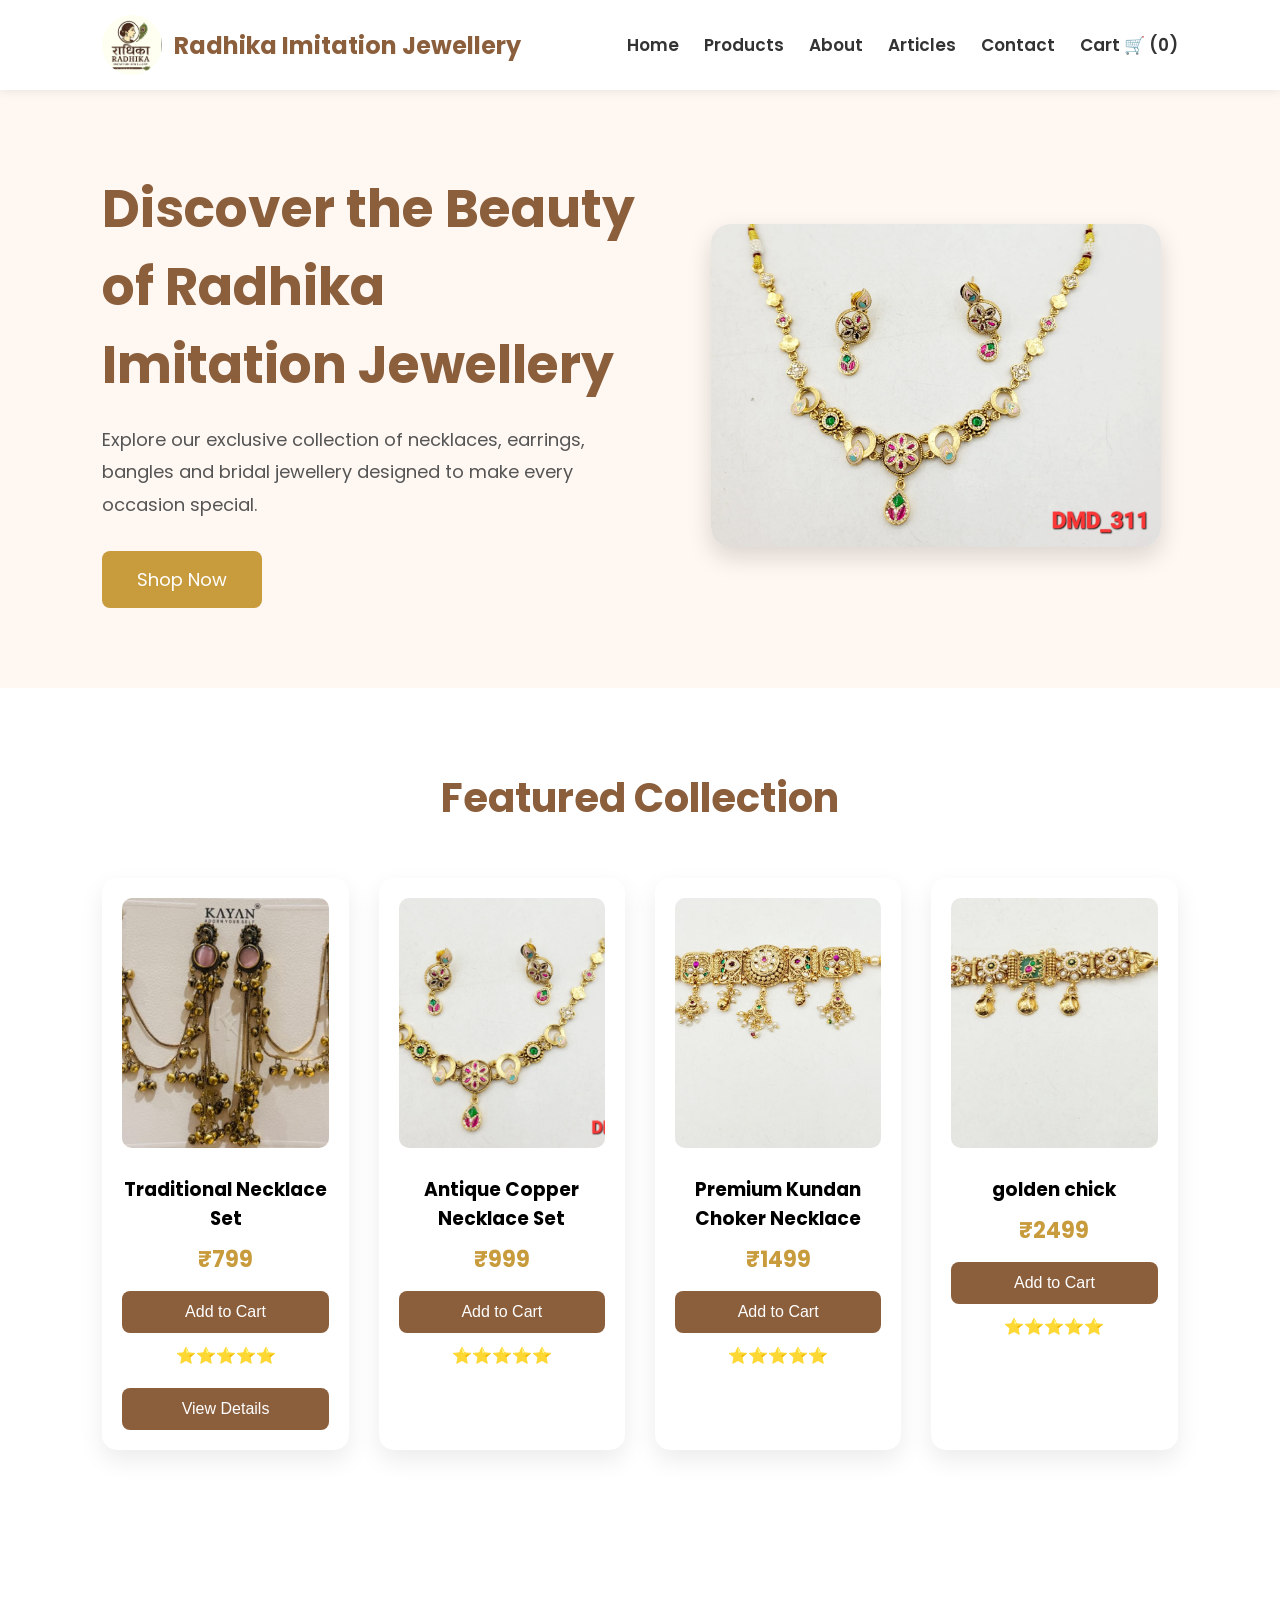
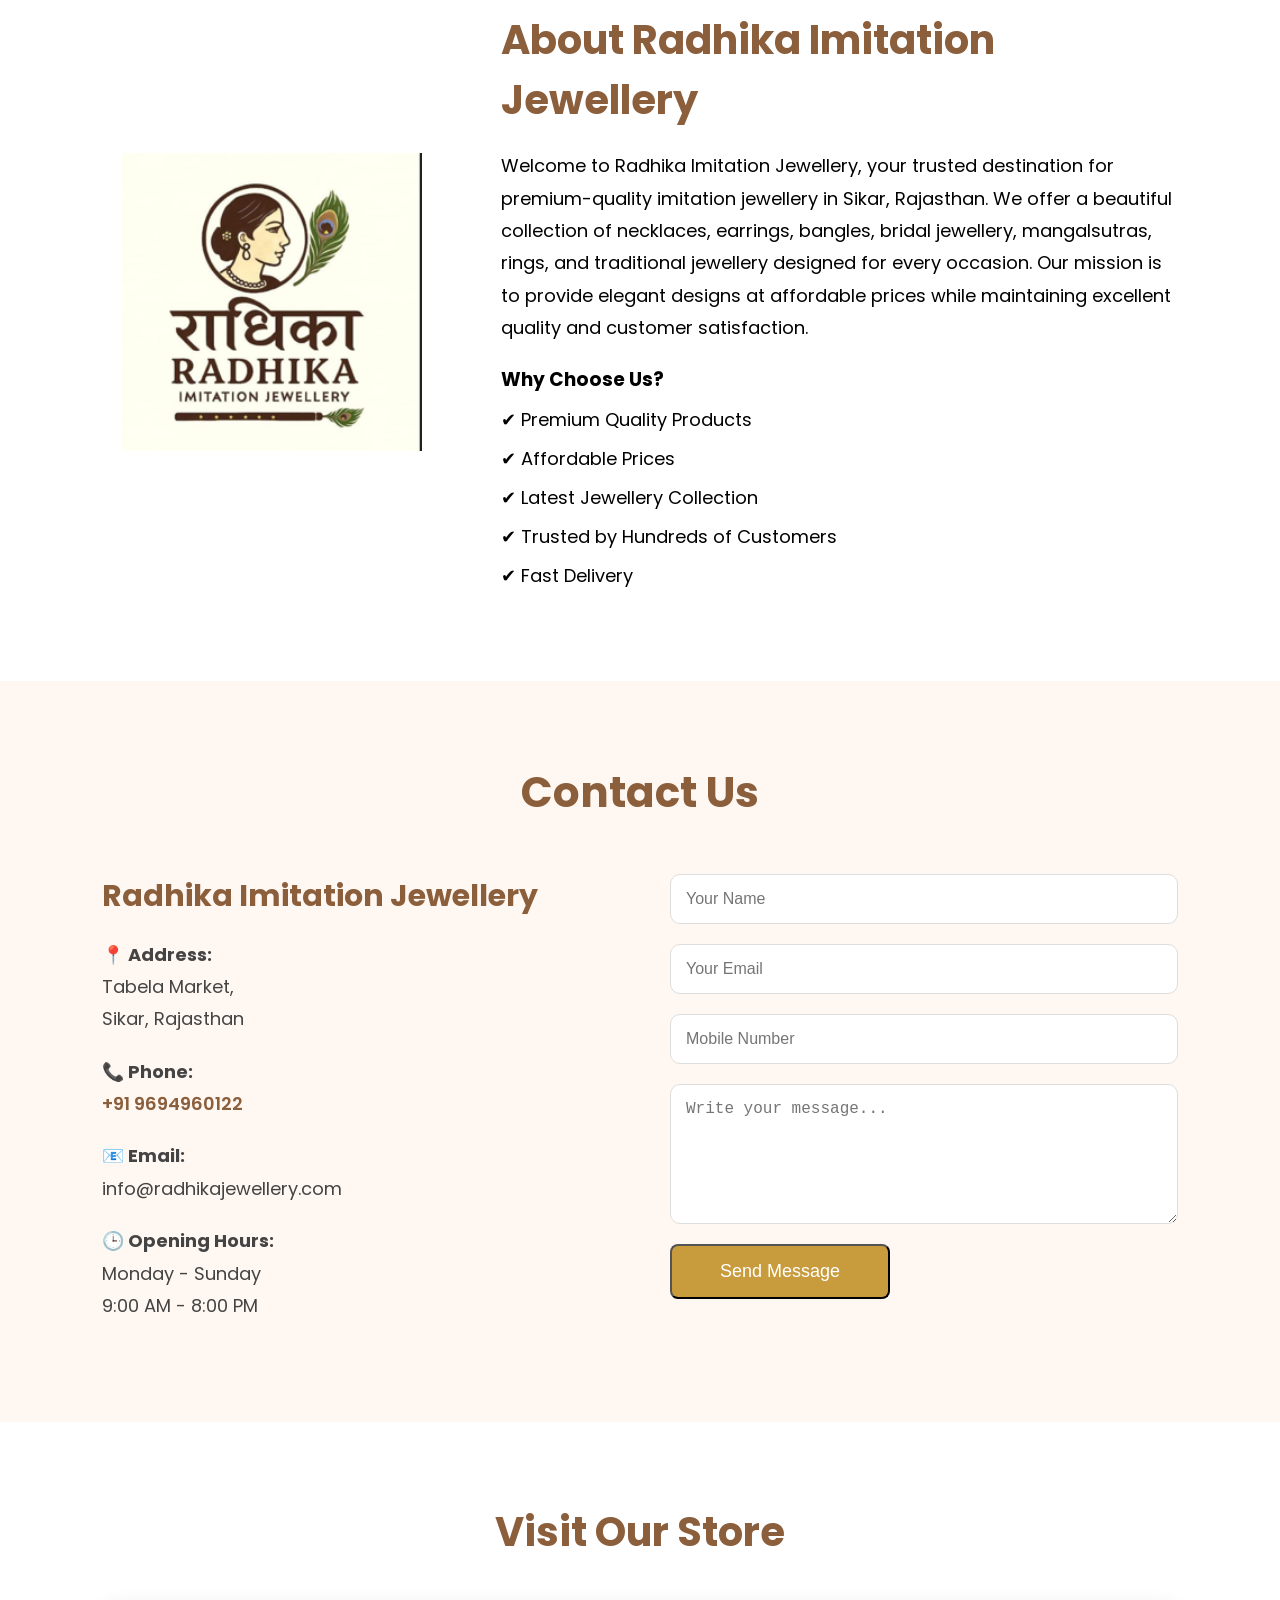
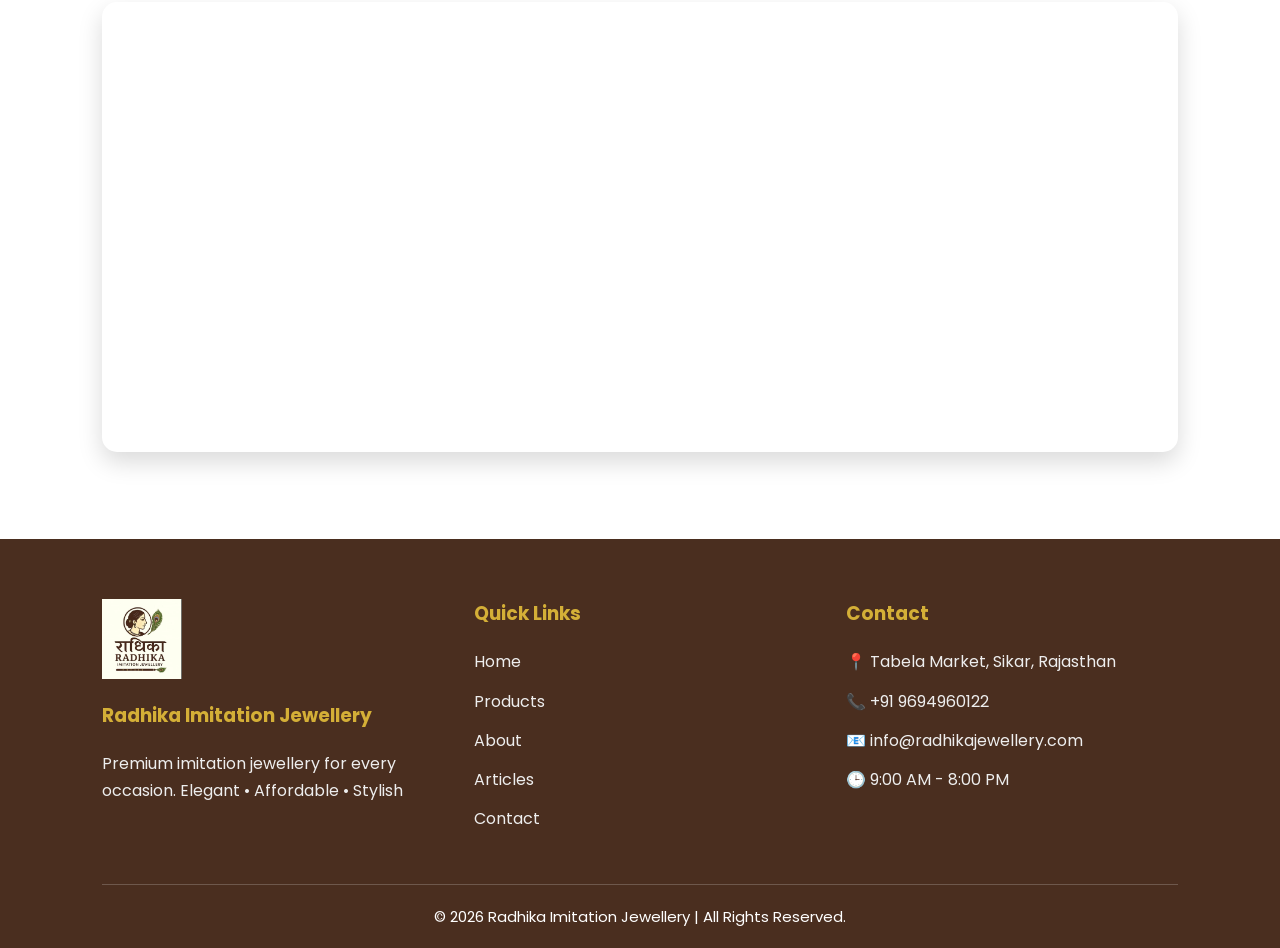
<file: index.html>
<!DOCTYPE html>
<html lang="en">
<head>
    <meta charset="UTF-8">
    <meta name="viewport" content="width=device-width, initial-scale=1.0">
    <title>Radhika Imitation Jewellery</title>

    <link rel="stylesheet" href="css/style.css">
    <link rel="stylesheet" href="css/responsive.css">

    <link rel="preconnect" href="https://fonts.googleapis.com">
    <link rel="preconnect" href="https://fonts.gstatic.com" crossorigin>

    <link href="https://fonts.googleapis.com/css2?family=Poppins:wght@300;400;500;600;700&display=swap" rel="stylesheet">

    <link rel="stylesheet"
    href="https://cdnjs.cloudflare.com/ajax/libs/font-awesome/6.7.2/css/all.min.css">

</head>

<body>


    <header>

        <div class="logo">

            <img src="images/logo.png" alt="Radhika Logo">

            <h2>Radhika Imitation Jewellery</h2>

        </div>

        <nav>

            <ul>

                <li><a href="index.html">Home</a></li>

                <li><a href="#">Products</a></li>

                <li><a href="#">About</a></li>

                <li><a href="#">Articles</a></li>

                <li><a href="#">Contact</a></li>

               <li>
    <a href="cart.html">
        Cart 🛒 (<span id="cart-count">0</span>)
    </a>
</li>
            </ul>

        </nav>

    </header>
<section class="hero">

    <div class="hero-content">

        <h1>Discover the Beauty of Radhika Imitation Jewellery</h1>

        <p>
    Explore our exclusive collection of necklaces,
    earrings, bangles and bridal jewellery designed
    to make every occasion special.
</p>

        <a href="#" class="btn">Shop Now</a>

    </div>

    <div class="hero-image">

        <img src="images/product2.jpg" alt="Jewellery">

    </div>

</section>
<section class="featured">

    <h2>Featured Collection</h2>

    <div class="product-container">

        <!-- Product 1 -->

        <div class="product-card">

            <img src="images/product1.jpg" alt="Necklace">

            <h3>Traditional Necklace Set</h3>

            <p class="price">₹799</p>
            <button
class="cart-btn"
data-name="Traditional Necklace Set"
data-price="799"
data-image="images/product1.jpg">
Add to Cart
</button>

            <p class="rating">⭐⭐⭐⭐⭐</p>

            

<button class="details-btn"
onclick="showDetails(
'Traditional Necklace Set',
'₹799',
'RJ001',
'Premium Brass',
'120 g',
'American Diamond & Kundan',
'6 Months',
'7 Days Return'
)">
View Details
</button>

        </div>

        <!-- Product 2 -->

        <div class="product-card">

            <img src="images/product2.jpg" alt="Bangles">

            <h3>Antique Copper Necklace Set</h3>

            <p class="price">₹999</p>
            <button
class="cart-btn"
data-name="Antique Copper Necklace Set"
data-price="999"
data-image="images/product2.jpg">
Add to Cart
</button>

            <p class="rating">⭐⭐⭐⭐⭐</p>

           

        </div>

        <!-- Product 3 -->

        <div class="product-card">

            <img src="images/product3.jpg" alt="Earrings">

            <h3>Premium Kundan Choker Necklace</h3>

            <p class="price">₹1499</p>
           <button
class="cart-btn"
data-name="Premium Kundan Choker Necklace"
data-price="499"
data-image="images/product3.jpg">
Add to Cart
</button>

            <p class="rating">⭐⭐⭐⭐⭐</p>

          

        </div>

        <!-- Product 4 -->

        <div class="product-card">

            <img src="images/product4.jpg" alt="Bridal Set">

            <h3>golden chick</h3>

            <p class="price">₹2499</p>
          <button
class="cart-btn"
data-name="golden chick"
data-price="2499"
data-image="images/product4.jpg">
Add to Cart
</button>

            <p class="rating">⭐⭐⭐⭐⭐</p>

            

        </div>

    </div>

</section>
<section class="about">

    <div class="about-image">
        <img src="images/logo.png" alt="Radhika Jewellery">
    </div>

    <div class="about-content">

        <h2>About Radhika Imitation Jewellery</h2>

        <p>
            Welcome to Radhika Imitation Jewellery, your trusted destination for
            premium-quality imitation jewellery in Sikar, Rajasthan.

            We offer a beautiful collection of necklaces, earrings, bangles,
            bridal jewellery, mangalsutras, rings, and traditional jewellery
            designed for every occasion.

            Our mission is to provide elegant designs at affordable prices while
            maintaining excellent quality and customer satisfaction.
        </p>

        <h3>Why Choose Us?</h3>

        <ul>

            <li>✔ Premium Quality Products</li>

            <li>✔ Affordable Prices</li>

            <li>✔ Latest Jewellery Collection</li>

            <li>✔ Trusted by Hundreds of Customers</li>

            <li>✔ Fast Delivery</li>

        </ul>

    </div>

</section>
<section class="contact">

    <h2>Contact Us</h2>

    <div class="contact-container">

        <!-- Contact Information -->

        <div class="contact-info">

            <h3>Radhika Imitation Jewellery</h3>

            <p>
                <strong>📍 Address:</strong><br>
                Tabela Market,<br>
                Sikar, Rajasthan
            </p>

            <p>
                <strong>📞 Phone:</strong><br>
                <a href="tel:+919694960122">+91 9694960122</a>
            </p>

            <p>
                <strong>📧 Email:</strong><br>
                info@radhikajewellery.com
            </p>

            <p>
                <strong>🕒 Opening Hours:</strong><br>
                Monday - Sunday<br>
                9:00 AM - 8:00 PM
            </p>

        </div>

        <!-- Contact Form -->

        <div class="contact-form">

            <form>

                <input type="text"
                placeholder="Your Name"
                required>

                <input type="email"
                placeholder="Your Email"
                required>

                <input type="tel"
                placeholder="Mobile Number"
                required>

                <textarea
                rows="6"
                placeholder="Write your message..."></textarea>

                <button class="btn">
                    Send Message
                </button>

            </form>

        </div>

    </div>

</section>
<!-- Google Map -->

<section class="map">

    <h2>Visit Our Store</h2>

    <iframe
        src="https://www.google.com/maps?q=Tabela+Market+Sikar+Rajasthan&output=embed"
        width="100%"
        height="450"
        style="border:0;"
        allowfullscreen=""
        loading="lazy">
    </iframe>

</section>
<div class="popup" id="popup">

    <div class="popup-content">

        <span class="close" onclick="closePopup()">×</span>

        <h2 id="pName"></h2>

        <h3 id="pPrice"></h3>

        <p><b>Product Code:</b> <span id="pCode"></span></p>

        <p><b>Metal:</b> <span id="pMetal"></span></p>

        <p><b>Weight:</b> <span id="pWeight"></span></p>

        <p><b>Stone:</b> <span id="pStone"></span></p>

        <p><b>Warranty:</b> <span id="pWarranty"></span></p>

        <p><b>Return Policy:</b> <span id="pReturn"></span></p>

        <button class="cart-btn">Add to Cart</button>

    </div>

</div>
<script src="js/script.js"></script>
<footer class="footer">

    <div class="footer-container">

        <div class="footer-box">
            <img src="images/logo.png" alt="Logo" class="footer-logo">
            <h3>Radhika Imitation Jewellery</h3>
            <p>
                Premium imitation jewellery for every occasion.
                Elegant • Affordable • Stylish
            </p>
        </div>

        <div class="footer-box">
            <h3>Quick Links</h3>

            <a href="#">Home</a>
            <a href="#">Products</a>
            <a href="#">About</a>
            <a href="#">Articles</a>
            <a href="#">Contact</a>
        </div>

        <div class="footer-box">
            <h3>Contact</h3>

            <p>📍 Tabela Market, Sikar, Rajasthan</p>

            <p>📞 +91 9694960122</p>

            <p>📧 info@radhikajewellery.com</p>

            <p>🕒 9:00 AM - 8:00 PM</p>

        </div>

    </div>

    <hr>

    <div class="footer-bottom">

        <p>
            © 2026 Radhika Imitation Jewellery |
            All Rights Reserved.
        </p>

    </div>

</footer>
</body>
</html>
</file>
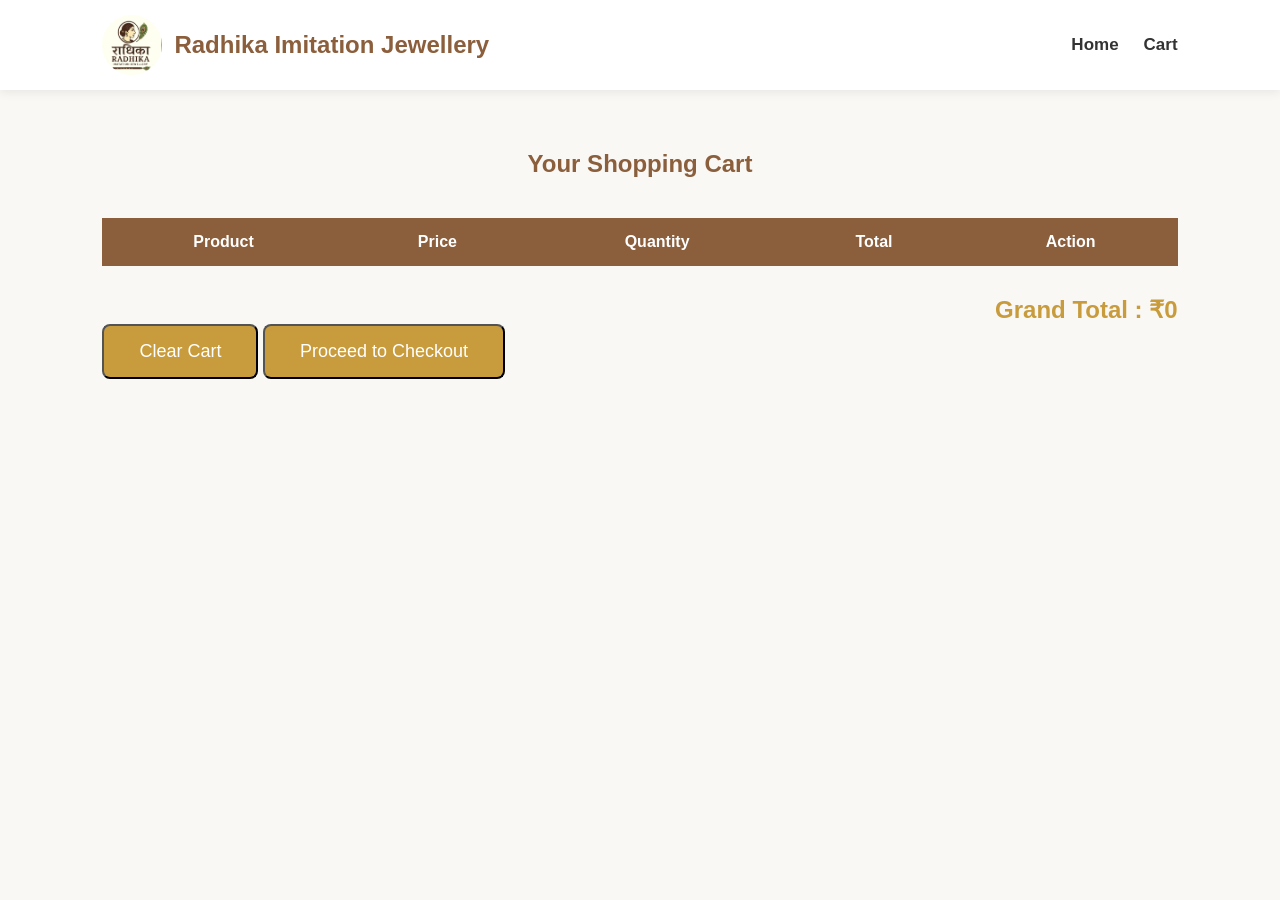
<file: cart.html>
<!DOCTYPE html>
<html lang="en">
<head>

    <meta charset="UTF-8">

    <meta name="viewport" content="width=device-width, initial-scale=1.0">

    <title>Shopping Cart | Radhika Imitation Jewellery</title>

    <link rel="stylesheet" href="css/style.css">
<link rel="stylesheet" href="css/responsive.css">
</head>

<body>

<header>

    <div class="logo">

        <img src="images/logo.png" alt="Logo">

        <h2>Radhika Imitation Jewellery</h2>

    </div>

    <nav>

        <ul>

            <li><a href="index.html">Home</a></li>

            <li><a href="cart.html">Cart</a></li>

        </ul>

    </nav>

</header>

<section class="cart-page">

      <h1>Your Shopping Cart</h1>
<table>

    <thead>

        <tr>

            <th>Product</th>

            <th>Price</th>

            <th>Quantity</th>

            <th>Total</th>

            <th>Action</th>

        </tr>

    </thead>

    <tbody id="cart-items">

    </tbody>

</table>

<h2 id="grand-total">Grand Total : ₹0</h2>
    
<button class="btn" onclick="clearCart()">
    Clear Cart
</button>

<button class="btn" onclick="goCheckout()">
Proceed to Checkout
</button>

</section>

<script src="js/cart.js"></script>

</body>
</html>
</file>
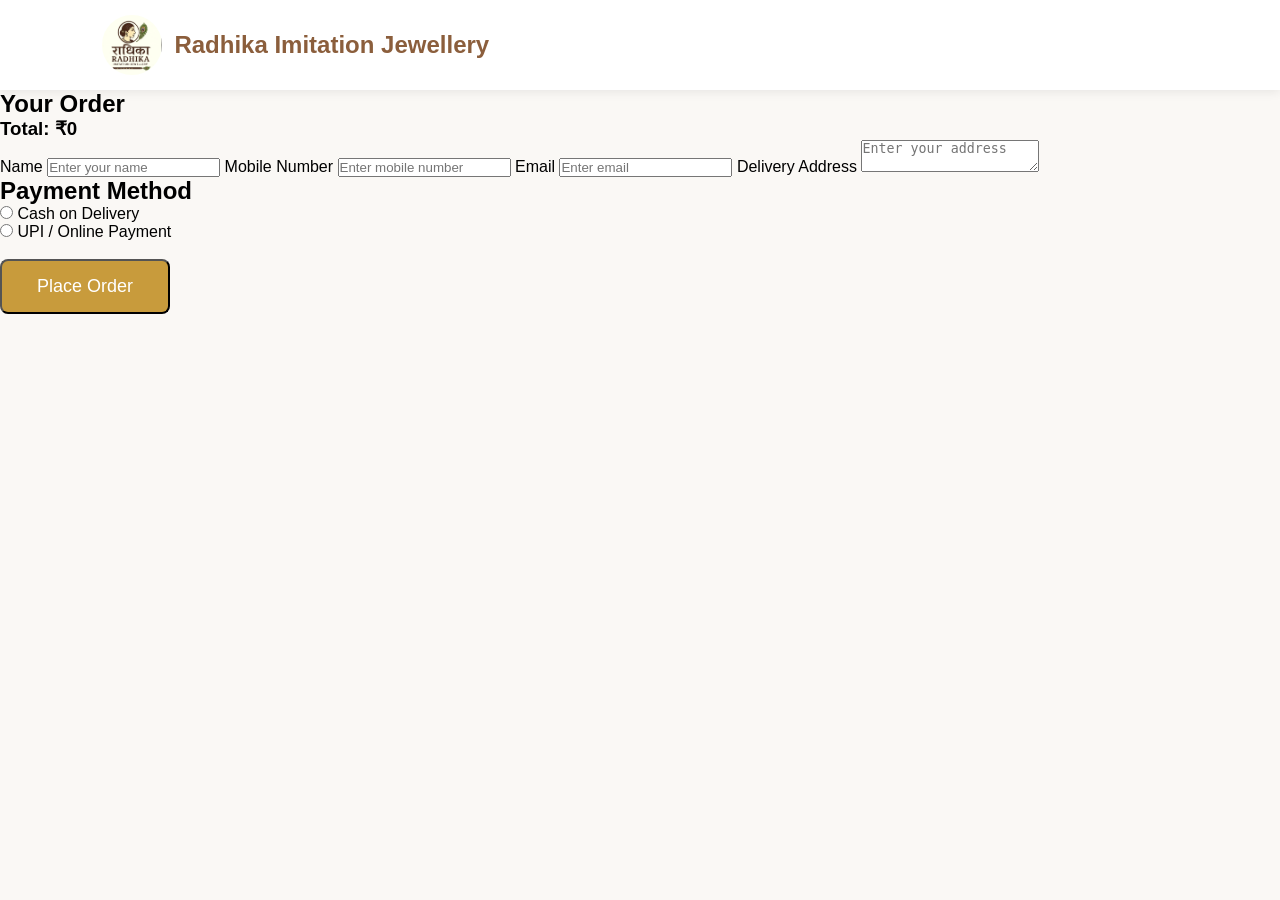
<file: checkout.html>
<!DOCTYPE html>
<html lang="en">

<head>

<meta charset="UTF-8">

<meta name="viewport" content="width=device-width, initial-scale=1.0">

<title>Checkout | Radhika Jewellery</title>

<link rel="stylesheet" href="css/style.css">
<link rel="stylesheet" href="css/responsive.css">
</head>


<body>


<header>

<div class="logo">

<img src="images/logo.png">

<h2>Radhika Imitation Jewellery</h2>

</div>


</header>



<div class="order-summary">

<h2>Your Order</h2>

<div id="checkout-items">

</div>

<h3 id="checkout-total">
Total: ₹0
</h3>

</div>


<form>


<label>Name</label>

<input type="text" placeholder="Enter your name">


<label>Mobile Number</label>

<input type="number" placeholder="Enter mobile number">


<label>Email</label>

<input type="email" placeholder="Enter email">


<label>Delivery Address</label>

<textarea placeholder="Enter your address"></textarea>


<h2>Payment Method</h2>


<label>
<input type="radio" name="payment">
 Cash on Delivery
</label>


<br>


<label>
<input type="radio" name="payment">
 UPI / Online Payment
</label>


<br><br>


<button class="btn">
Place Order
</button>


</form>


</section>


<script src="js/checkout.js"></script>
</body>

</html>
</file>
<file: css/style.css>
/* Reset */

*{
    margin:0;
    padding:0;
    box-sizing:border-box;
}

body{
    font-family:'Poppins',sans-serif;
    background:#faf8f5;
}
/* ===========================
   HEADER
=========================== */

header{
    display:flex;
    justify-content:space-between;
    align-items:center;
    padding:15px 8%;
    background:#ffffff;
    box-shadow:0 2px 10px rgba(0,0,0,0.08);
    position:sticky;
    top:0;
    z-index:1000;
}

.logo{
    display:flex;
    align-items:center;
}

.logo img{
    width:60px;
    height:60px;
    border-radius:50%;
    margin-right:12px;
}

.logo h2{
    color:#8B5E3C;
    font-size:24px;
}

nav ul{
    display:flex;
    list-style:none;
}

nav ul li{
    margin-left:25px;
}

nav ul li a{
    text-decoration:none;
    color:#333;
    font-size:17px;
    font-weight:600;
    transition:.3s;
}

nav ul li a:hover{
    color:#C89B3C;
}
/* ===========================
   HERO SECTION
=========================== */

.hero{
    display:flex;
    justify-content:space-between;
    align-items:center;
    padding:80px 8%;
    background:#FFF8F2;
}

.hero-content{
    width:50%;
}

.hero-content h1{
    font-size:52px;
    color:#8B5E3C;
    margin-bottom:20px;
}

.hero-content p{
    font-size:18px;
    color:#555;
    line-height:1.8;
    margin-bottom:30px;
}

.btn{
    display:inline-block;
    background:#C89B3C;
    color:white;
    padding:15px 35px;
    text-decoration:none;
    border-radius:8px;
    font-size:18px;
    transition:0.3s;
}

.btn:hover{
    background:#8B5E3C;
}

.hero-image{
    width:45%;
    text-align:center;
}

.hero-image img{
    width:100%;
    max-width:450px;
    border-radius:20px;
    box-shadow:0 10px 25px rgba(0,0,0,0.15);
}
/* ===========================
   FEATURED PRODUCTS
=========================== */

.featured{

    padding:80px 8%;

    background:white;

}

.featured h2{

    text-align:center;

    font-size:40px;

    color:#8B5E3C;

    margin-bottom:50px;

}

.product-container{

    display:grid;

    grid-template-columns:repeat(4,1fr);

    gap:30px;

}

.product-card{

    background:#fff;

    border-radius:15px;

    box-shadow:0 10px 25px rgba(0,0,0,.08);

    text-align:center;

    padding:20px;

    transition:.3s;

}

.product-card:hover{

    transform:translateY(-10px);

}

.product-card img{

    width:100%;

    height:250px;

    object-fit:cover;

    border-radius:10px;

}

.product-card h3{

    margin:20px 0 10px;

}

.price{

    color:#C89B3C;

    font-size:22px;

    font-weight:bold;

}

.rating{

    margin:10px 0;

}

.product-card button{

    width:100%;

    padding:12px;

    border:none;

    background:#8B5E3C;

    color:white;

    border-radius:8px;

    cursor:pointer;

    font-size:16px;

}

.product-card button:hover{

    background:#C89B3C;

}
.popup{

display:none;

position:fixed;

top:0;

left:0;

width:100%;

height:100%;

background:rgba(0,0,0,.7);

justify-content:center;

align-items:center;

z-index:999;

}

.popup-content{

background:#fff;

padding:30px;

width:450px;

border-radius:15px;

position:relative;

}

.close{

position:absolute;

right:20px;

top:15px;

font-size:30px;

cursor:pointer;

}

.details-btn{

margin-top:10px;

width:100%;

padding:12px;

background:#d4af37;

border:none;

color:white;

border-radius:8px;

cursor:pointer;

}
/* ================= CART PAGE ================= */

.cart-page{

padding:60px 8%;

}

.cart-page h1{

text-align:center;

margin-bottom:40px;

color:#8B5E3C;

}

table{

width:100%;

border-collapse:collapse;

margin-bottom:30px;

}

table th{

background:#8B5E3C;

color:white;

padding:15px;

}

table td{

padding:15px;

border:1px solid #ddd;

text-align:center;

}

.cart-page h2{

text-align:right;

margin-top:20px;

color:#C89B3C;

}
/* ================= ABOUT ================= */

.about{

display:flex;

justify-content:space-between;

align-items:center;

padding:80px 8%;

gap:60px;

background:#fff;

}

.about-image{

flex:1;

text-align:center;

}

.about-image img{

width:300px;

}

.about-content{

flex:2;

}

.about-content h2{

font-size:40px;

color:#8B5E3C;

margin-bottom:20px;

}

.about-content p{

font-size:18px;

line-height:1.8;

margin-bottom:20px;

}

.about-content ul{

list-style:none;

}

.about-content li{

margin:12px 0;

font-size:18px;

}
/* ===========================
   CONTACT SECTION
=========================== */

.contact{
    padding:80px 8%;
    background:#FFF8F2;
}

.contact h2{
    text-align:center;
    font-size:42px;
    color:#8B5E3C;
    margin-bottom:50px;
}

.contact-container{
    display:flex;
    justify-content:space-between;
    align-items:flex-start;
    gap:60px;
}

.contact-info{
    flex:1;
}

.contact-info h3{
    color:#8B5E3C;
    font-size:30px;
    margin-bottom:20px;
}

.contact-info p{
    font-size:18px;
    line-height:1.8;
    margin-bottom:20px;
    color:#444;
}

.contact-info a{
    color:#8B5E3C;
    text-decoration:none;
    font-weight:600;
}

.contact-form{
    flex:1;
}

.contact-form form{
    display:flex;
    flex-direction:column;
}

.contact-form input,
.contact-form textarea{
    width:100%;
    padding:15px;
    margin-bottom:20px;
    border:1px solid #ddd;
    border-radius:10px;
    font-size:16px;
    outline:none;
}

.contact-form input:focus,
.contact-form textarea:focus{
    border-color:#C89B3C;
}

.contact-form .btn{
    width:220px;
}
/* ===========================
   GOOGLE MAP
=========================== */

.map{
    padding:80px 8%;
    background:white;
}

.map h2{
    text-align:center;
    font-size:40px;
    color:#8B5E3C;
    margin-bottom:40px;
}

.map iframe{
    border-radius:15px;
    box-shadow:0 10px 25px rgba(0,0,0,.15);
}
/* ===========================
   FOOTER
=========================== */

.footer{
    background:#4A2E1F;
    color:white;
    padding:60px 8% 20px;
}

.footer-container{
    display:flex;
    justify-content:space-between;
    flex-wrap:wrap;
    gap:40px;
}

.footer-box{
    flex:1;
    min-width:250px;
}

.footer-logo{
    width:80px;
    margin-bottom:15px;
}

.footer-box h3{
    margin-bottom:20px;
    color:#D4AF37;
}

.footer-box p,
.footer-box a{
    display:block;
    color:#eee;
    text-decoration:none;
    margin-bottom:12px;
    line-height:1.7;
}

.footer-box a:hover{
    color:#D4AF37;
}

.footer hr{
    margin:40px 0 20px;
    border:none;
    border-top:1px solid rgba(255,255,255,.2);
}

.footer-bottom{
    text-align:center;
    font-size:15px;
}
/* ===========================
   ADD TO CART BUTTON
=========================== */

.cart-btn{

    width:100%;

    background:#C89B3C;

    color:white;

    border:none;

    padding:12px;

    border-radius:8px;

    cursor:pointer;

    font-size:17px;

    margin-top:15px;

    transition:.3s;

}

.cart-btn:hover{

    background:#8B5E3C;

}
</file>
<file: css/responsive.css>
/* =========================
   TABLET DESIGN
========================= */

@media(max-width:900px){

    .product-container{

        grid-template-columns: repeat(2,1fr);

    }


    .footer-container{

        flex-direction:column;

    }

}



/* =========================
   MOBILE DESIGN
========================= */

@media(max-width:600px){


header{

    flex-direction:column;

    text-align:center;

}


.logo h2{

    font-size:20px;

}



nav ul{

    flex-direction:column;

    gap:15px;

}



.product-container{

    grid-template-columns:1fr;

}



.product-card{

    width:90%;

    margin:auto;

}



.hero h1{

    font-size:28px;

}



.hero p{

    font-size:15px;

}



/* Cart Table */

table{

    font-size:12px;

}



.cart-page{

    padding:20px 5px;

}



/* Checkout */

.checkout{

    width:90%;

    margin:auto;

}


.checkout input,
.checkout textarea{

    width:100%;

}


}
</file>
